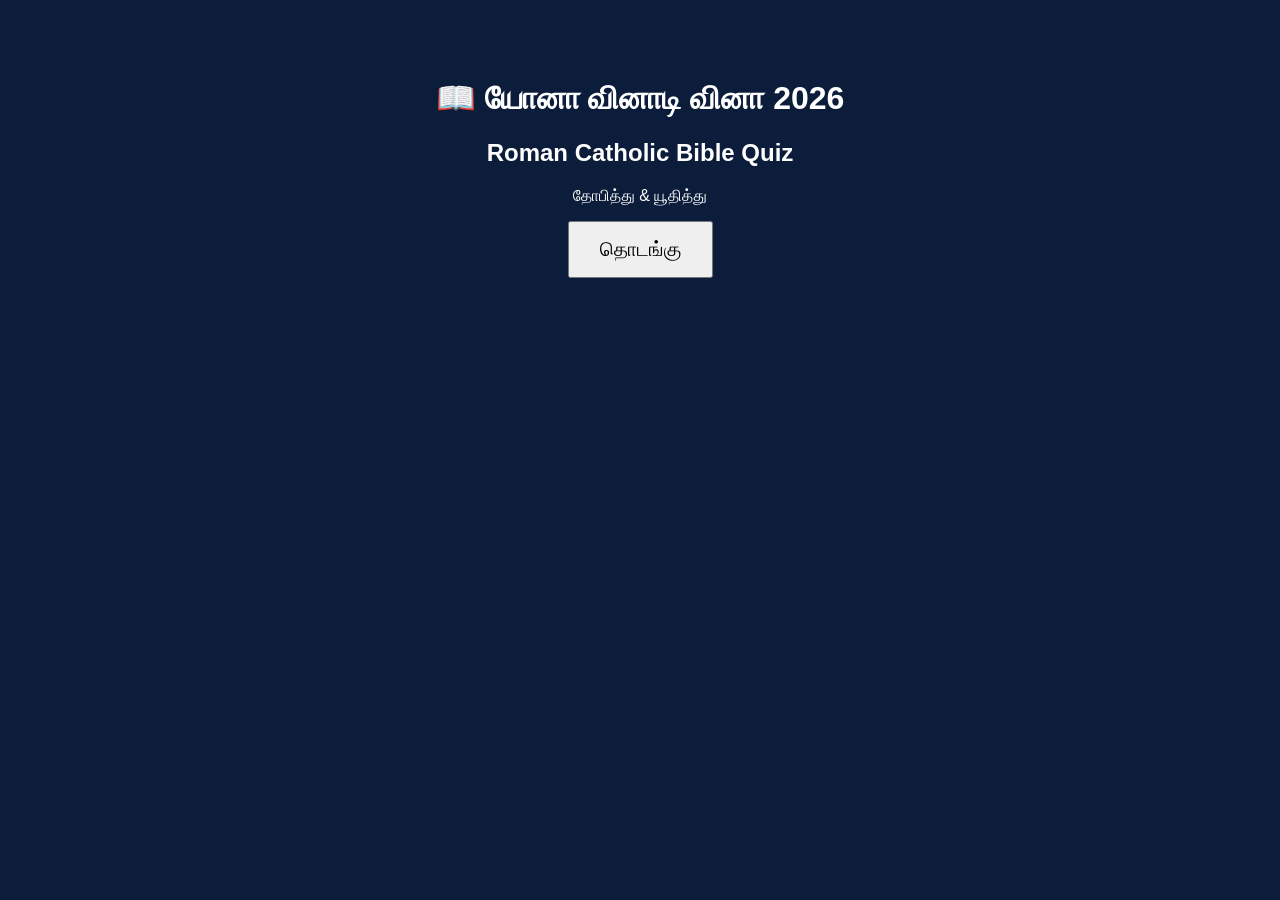
<file: index.html>
<!DOCTYPE html>
<html lang="ta">
<head>
    <meta charset="UTF-8">
    <meta name="viewport" content="width=device-width, initial-scale=1.0">
    <title>யோனா வினாடி வினா 2026</title>
</head>
<body style="font-family:Arial;text-align:center;background:#0b1d3a;color:white;padding:50px;">

<h1>📖 யோனா வினாடி வினா 2026</h1>

<h2>Roman Catholic Bible Quiz</h2>

<p>தோபித்து & யூதித்து</p>

    <a href="register.html">
<button style="padding:15px 30px;font-size:20px;">
தொடங்கு
</button>
    </a>

</body>
</html>
</file>
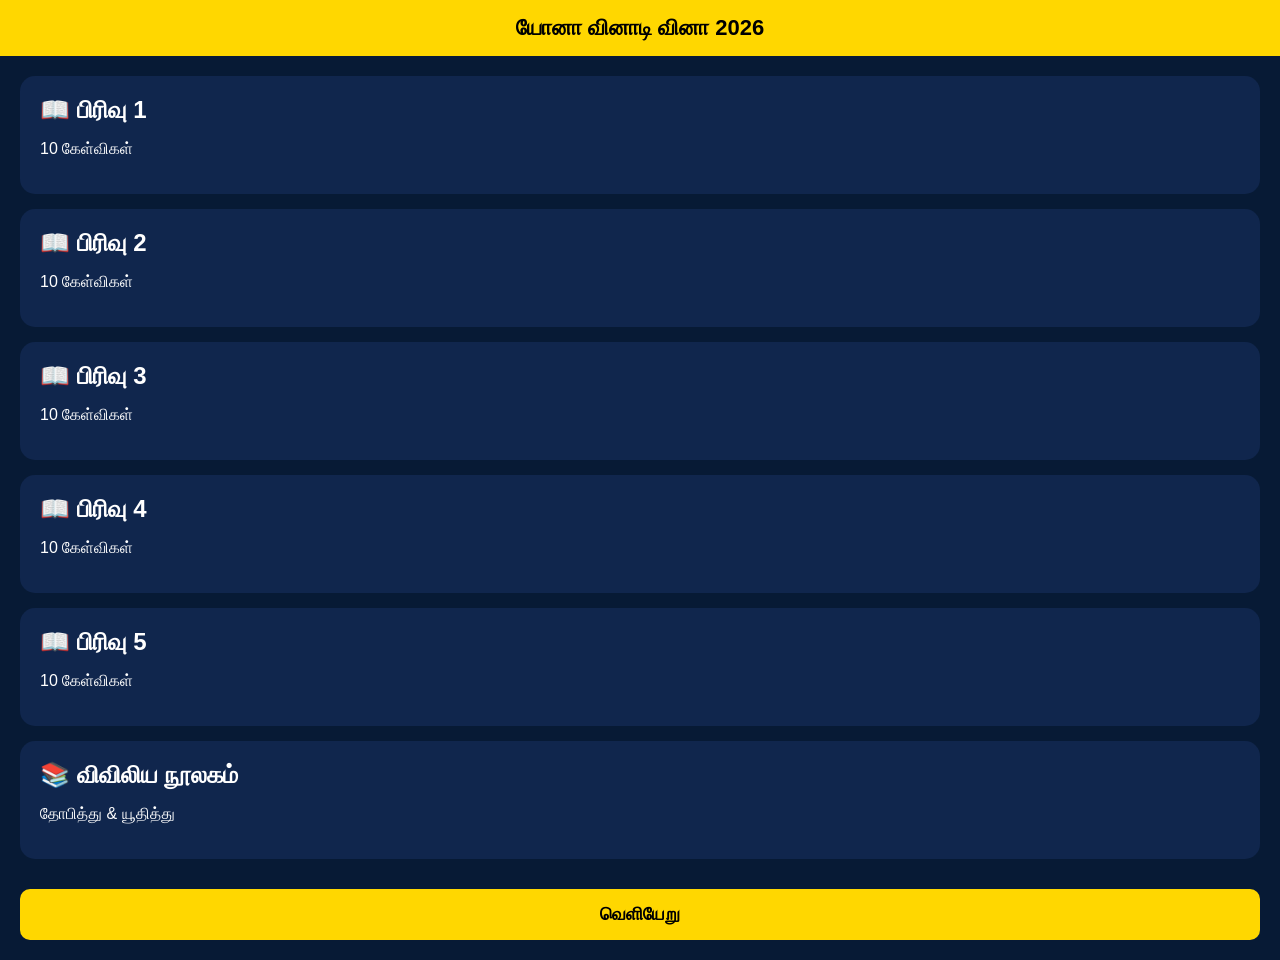
<file: dashboard.html>
<!DOCTYPE html>
<html lang="ta">
<head>
<meta charset="UTF-8">
<meta name="viewport" content="width=device-width, initial-scale=1.0">
<title>Dashboard</title>

<style>

body{
margin:0;
font-family:Arial;
background:#071a35;
color:white;
}

header{
background:gold;
color:black;
padding:15px;
text-align:center;
font-size:22px;
font-weight:bold;
}

.container{
padding:20px;
}

.card{
background:#10264d;
padding:20px;
margin-bottom:15px;
border-radius:15px;
cursor:pointer;
transition:.3s;
}

.card:hover{
background:#17396f;
transform:scale(1.02);
}

h2{
margin:0;
}

button{
width:100%;
padding:15px;
margin-top:15px;
border:none;
border-radius:10px;
font-size:18px;
background:gold;
font-weight:bold;
}

</style>

</head>

<body>

<header>
யோனா வினாடி வினா 2026
</header>

<div class="container">

<div class="card" onclick="openSection(1)">
<h2>📖 பிரிவு 1</h2>
<p>10 கேள்விகள்</p>
</div>

<div class="card" onclick="openSection(2)">
<h2>📖 பிரிவு 2</h2>
<p>10 கேள்விகள்</p>
</div>

<div class="card" onclick="openSection(3)">
<h2>📖 பிரிவு 3</h2>
<p>10 கேள்விகள்</p>
</div>

<div class="card" onclick="openSection(4)">
<h2>📖 பிரிவு 4</h2>
<p>10 கேள்விகள்</p>
</div>

<div class="card" onclick="openSection(5)">
<h2>📖 பிரிவு 5</h2>
<p>10 கேள்விகள்</p>
</div>

<div class="card" onclick="location='library.html'">
<h2>📚 விவிலிய நூலகம்</h2>
<p>தோபித்து & யூதித்து</p>
</div>

<button onclick="logout()">வெளியேறு</button>

</div>

<script>

function openSection(section){

alert("பிரிவு " + section + " திறக்கப்படுகிறது.");

window.location="section"+section+".html";

}

function logout(){

window.location="login.html";

}

</script>

</body>
</html>
</file>
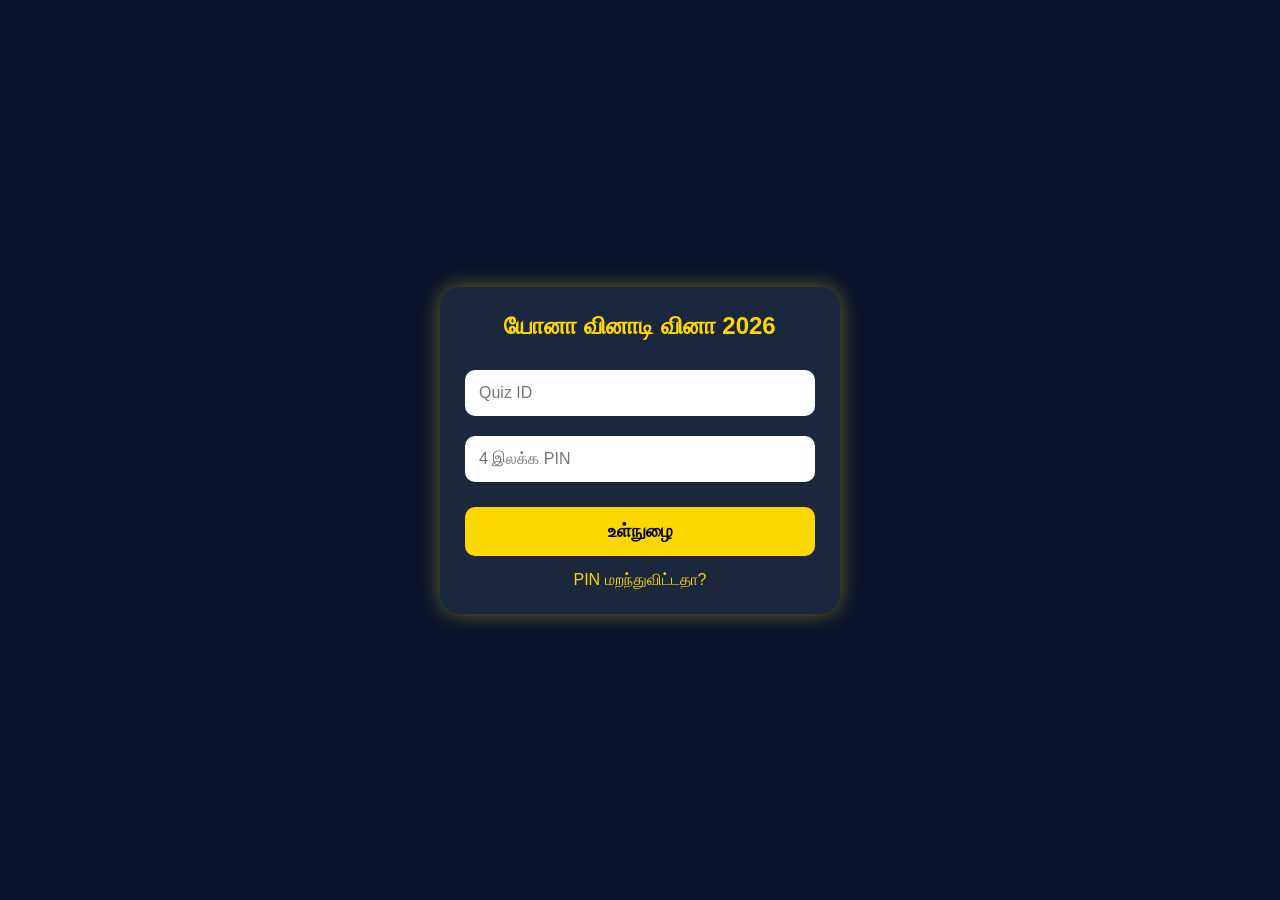
<file: login.html>
<!DOCTYPE html>
<html lang="ta">
<head>
<meta charset="UTF-8">
<meta name="viewport" content="width=device-width, initial-scale=1.0">
<title>உள்நுழை - யோனா வினாடி வினா 2026</title>

<style>
*{
margin:0;
padding:0;
box-sizing:border-box;
font-family:Arial,sans-serif;
}

body{
background:#08152d;
display:flex;
justify-content:center;
align-items:center;
height:100vh;
color:white;
}

.box{
width:90%;
max-width:400px;
background:rgba(255,255,255,.08);
padding:25px;
border-radius:20px;
box-shadow:0 0 20px rgba(255,215,0,.4);
}

h2{
text-align:center;
color:gold;
margin-bottom:20px;
}

input{
width:100%;
padding:14px;
margin:10px 0;
border:none;
border-radius:10px;
font-size:16px;
}

button{
width:100%;
padding:14px;
margin-top:15px;
background:gold;
border:none;
border-radius:10px;
font-size:18px;
font-weight:bold;
cursor:pointer;
}

button:hover{
background:#ffd700;
}

a{
color:gold;
text-decoration:none;
display:block;
text-align:center;
margin-top:15px;
}
</style>

</head>

<body>

<div class="box">

<h2>யோனா வினாடி வினா 2026</h2>

<input type="text" id="quizid" placeholder="Quiz ID">

<input type="password" id="pin" placeholder="4 இலக்க PIN">

<button onclick="login()">உள்நுழை</button>

<a href="#">PIN மறந்துவிட்டதா?</a>

</div>

<script>

function login(){

let id=document.getElementById("quizid").value;
let pin=document.getElementById("pin").value;

if(id==localStorage.getItem("quizId") &&
pin==localStorage.getItem("pin")){

alert("உள்நுழைவு வெற்றிகரமாக முடிந்தது");

window.location="rules.html";

}
else{

alert("Quiz ID அல்லது PIN தவறானது");

}

}

</script>

</body>
</html>
</file>
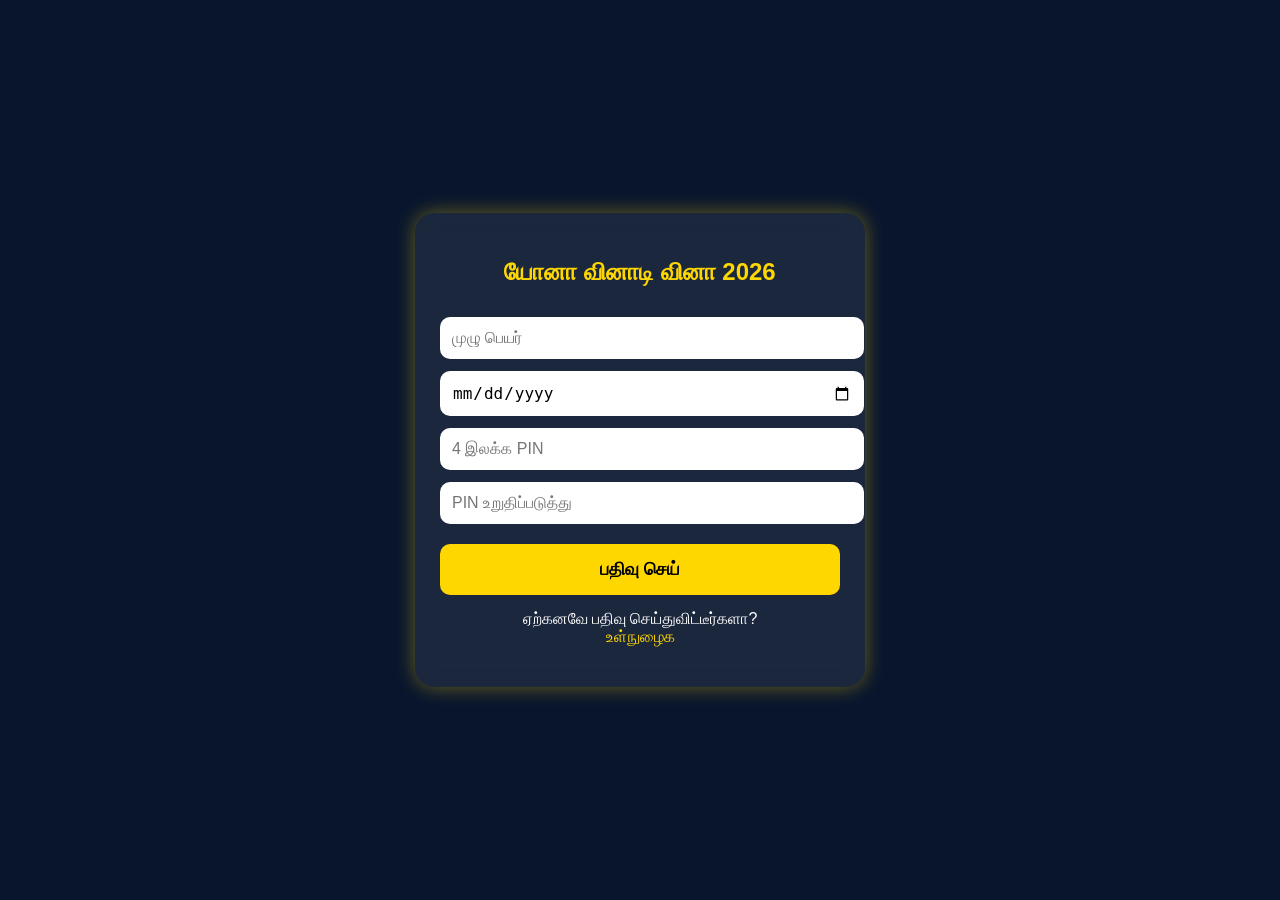
<file: register.html>
<!DOCTYPE html>
<html lang="ta">
<head>
<meta charset="UTF-8">
<meta name="viewport" content="width=device-width, initial-scale=1.0">
<title>பதிவு - யோனா வினாடி வினா 2026</title>

<style>
body{
margin:0;
padding:0;
font-family:Arial,sans-serif;
background:#08152d;
display:flex;
justify-content:center;
align-items:center;
height:100vh;
color:white;
}

.card{
width:90%;
max-width:400px;
background:rgba(255,255,255,.08);
padding:25px;
border-radius:20px;
backdrop-filter:blur(10px);
box-shadow:0 0 20px rgba(255,215,0,.4);
}

h2{
text-align:center;
color:gold;
}

input{
width:100%;
padding:12px;
margin-top:12px;
border:none;
border-radius:10px;
font-size:16px;
}

button{
width:100%;
padding:15px;
margin-top:20px;
border:none;
border-radius:10px;
background:gold;
font-size:18px;
font-weight:bold;
cursor:pointer;
}

button:hover{
background:#ffd700;
}

p{
text-align:center;
margin-top:15px;
}

a{
color:gold;
text-decoration:none;
}
</style>

</head>
<body>

<div class="card">

<h2>யோனா வினாடி வினா 2026</h2>

<input type="text" id="name" placeholder="முழு பெயர்">

<input type="date" id="dob">

<input type="password" id="pin" maxlength="4" placeholder="4 இலக்க PIN">

<input type="password" id="cpin" maxlength="4" placeholder="PIN உறுதிப்படுத்து">

<button onclick="register()">பதிவு செய்</button>

<p>
ஏற்கனவே பதிவு செய்துவிட்டீர்களா?
<br>
<a href="login.html">உள்நுழைக</a>
</p>

</div>

<script>

function register(){

let name=document.getElementById("name").value;
let dob=document.getElementById("dob").value;
let pin=document.getElementById("pin").value;
let cpin=document.getElementById("cpin").value;

if(name==""){
alert("பெயரை உள்ளிடவும்");
return;
}

if(dob==""){
alert("பிறந்த தேதியை உள்ளிடவும்");
return;
}

if(pin.length!=4){
alert("4 இலக்க PIN மட்டும்");
return;
}

if(pin!=cpin){
alert("PIN பொருந்தவில்லை");
return;
}

let quizId="RCBQ"+Math.floor(Math.random()*999999);

localStorage.setItem("quizId",quizId);
localStorage.setItem("name",name);
localStorage.setItem("dob",dob);
localStorage.setItem("pin",pin);

alert("பதிவு வெற்றிகரமாக முடிந்தது\n\nQuiz ID : "+quizId);

location.href="login.html";

}

</script>

</body>
</html>
</file>
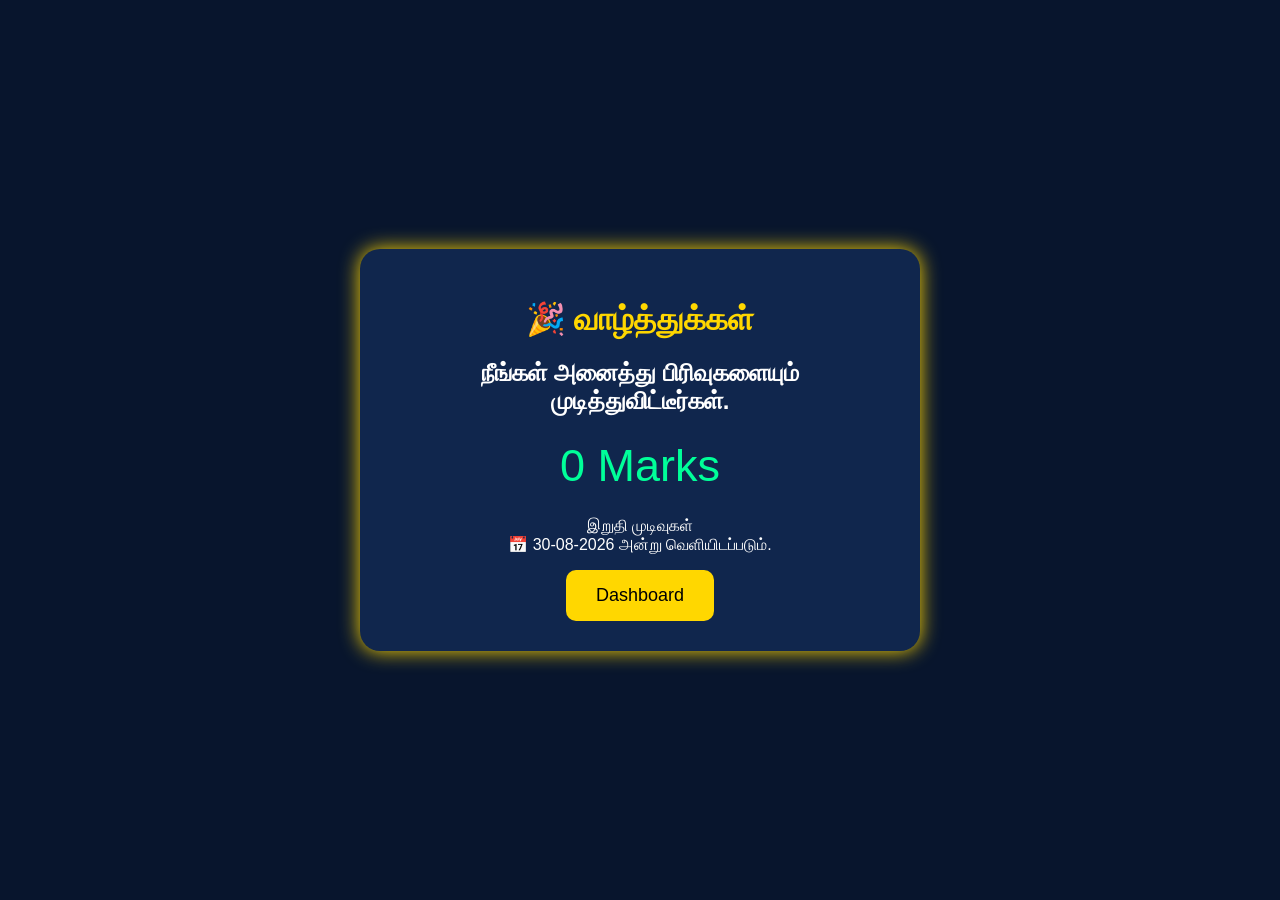
<file: result.html>
<!DOCTYPE html>
<html lang="ta">
<head>
<meta charset="UTF-8">
<meta name="viewport" content="width=device-width, initial-scale=1.0">
<title>முடிவுகள்</title>

<style>
body{
background:#08152d;
font-family:Arial;
color:white;
display:flex;
justify-content:center;
align-items:center;
height:100vh;
margin:0;
}

.card{
width:90%;
max-width:500px;
background:#10264d;
padding:30px;
border-radius:20px;
text-align:center;
box-shadow:0 0 20px gold;
}

h1{
color:gold;
}

.score{
font-size:45px;
margin:25px;
color:#00ff99;
}

button{
padding:15px 30px;
font-size:18px;
background:gold;
border:none;
border-radius:10px;
cursor:pointer;
}
</style>

</head>

<body>

<div class="card">

<h1>🎉 வாழ்த்துக்கள்</h1>

<h2>நீங்கள் அனைத்து பிரிவுகளையும் முடித்துவிட்டீர்கள்.</h2>

<div class="score" id="score">
0
</div>

<p>
இறுதி முடிவுகள்
<br>
📅 30-08-2026 அன்று வெளியிடப்படும்.
</p>

<button onclick="location='dashboard.html'">
Dashboard
</button>

</div>

<script>

let score = localStorage.getItem("score") || 0;

document.getElementById("score").innerHTML =
score + " Marks";

</script>

</body>
</html>
</file>
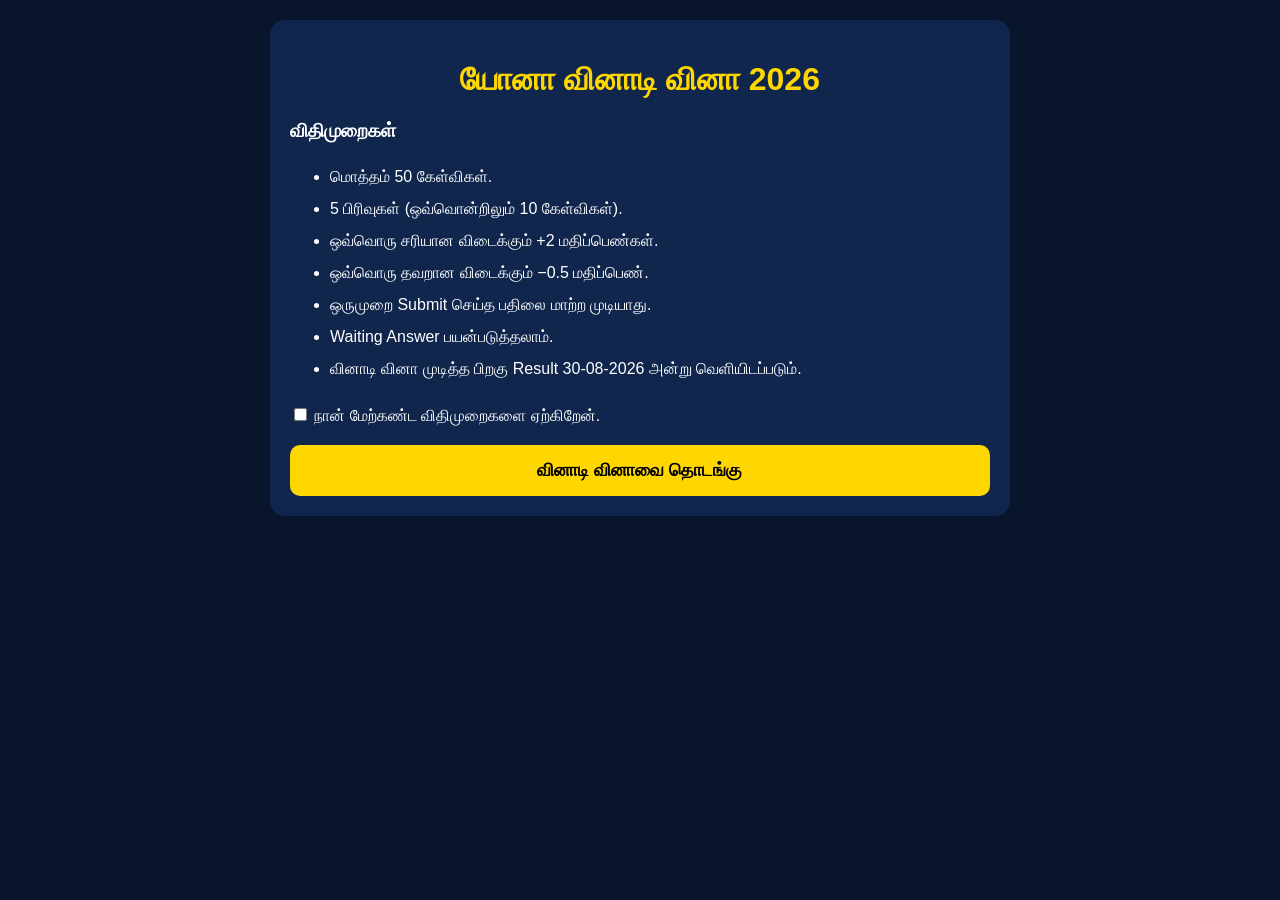
<file: rules.html>
<!DOCTYPE html>
<html lang="ta">
<head>
<meta charset="UTF-8">
<meta name="viewport" content="width=device-width, initial-scale=1.0">
<title>விதிமுறைகள்</title>

<style>
body{
font-family:Arial;
background:#08152d;
color:white;
margin:0;
padding:20px;
}

.container{
max-width:700px;
margin:auto;
background:#10264d;
padding:20px;
border-radius:15px;
}

h1{
color:gold;
text-align:center;
}

ul{
line-height:2;
}

button{
width:100%;
padding:15px;
margin-top:20px;
background:gold;
border:none;
border-radius:10px;
font-size:18px;
font-weight:bold;
cursor:pointer;
}

label{
display:block;
margin-top:20px;
}
</style>
</head>

<body>

<div class="container">

<h1>யோனா வினாடி வினா 2026</h1>

<h3>விதிமுறைகள்</h3>

<ul>
<li>மொத்தம் 50 கேள்விகள்.</li>
<li>5 பிரிவுகள் (ஒவ்வொன்றிலும் 10 கேள்விகள்).</li>
<li>ஒவ்வொரு சரியான விடைக்கும் +2 மதிப்பெண்கள்.</li>
<li>ஒவ்வொரு தவறான விடைக்கும் −0.5 மதிப்பெண்.</li>
<li>ஒருமுறை Submit செய்த பதிலை மாற்ற முடியாது.</li>
<li>Waiting Answer பயன்படுத்தலாம்.</li>
<li>வினாடி வினா முடித்த பிறகு Result 30-08-2026 அன்று வெளியிடப்படும்.</li>
</ul>

<label>
<input type="checkbox" id="agree">
நான் மேற்கண்ட விதிமுறைகளை ஏற்கிறேன்.
</label>

<button onclick="startQuiz()">வினாடி வினாவை தொடங்கு</button>

</div>

<script>
function startQuiz(){

if(document.getElementById("agree").checked){

window.location="dashboard.html";

}else{

alert("முதலில் விதிமுறைகளை ஏற்கவும்.");

}

}
</script>

</body>
</html>
</file>
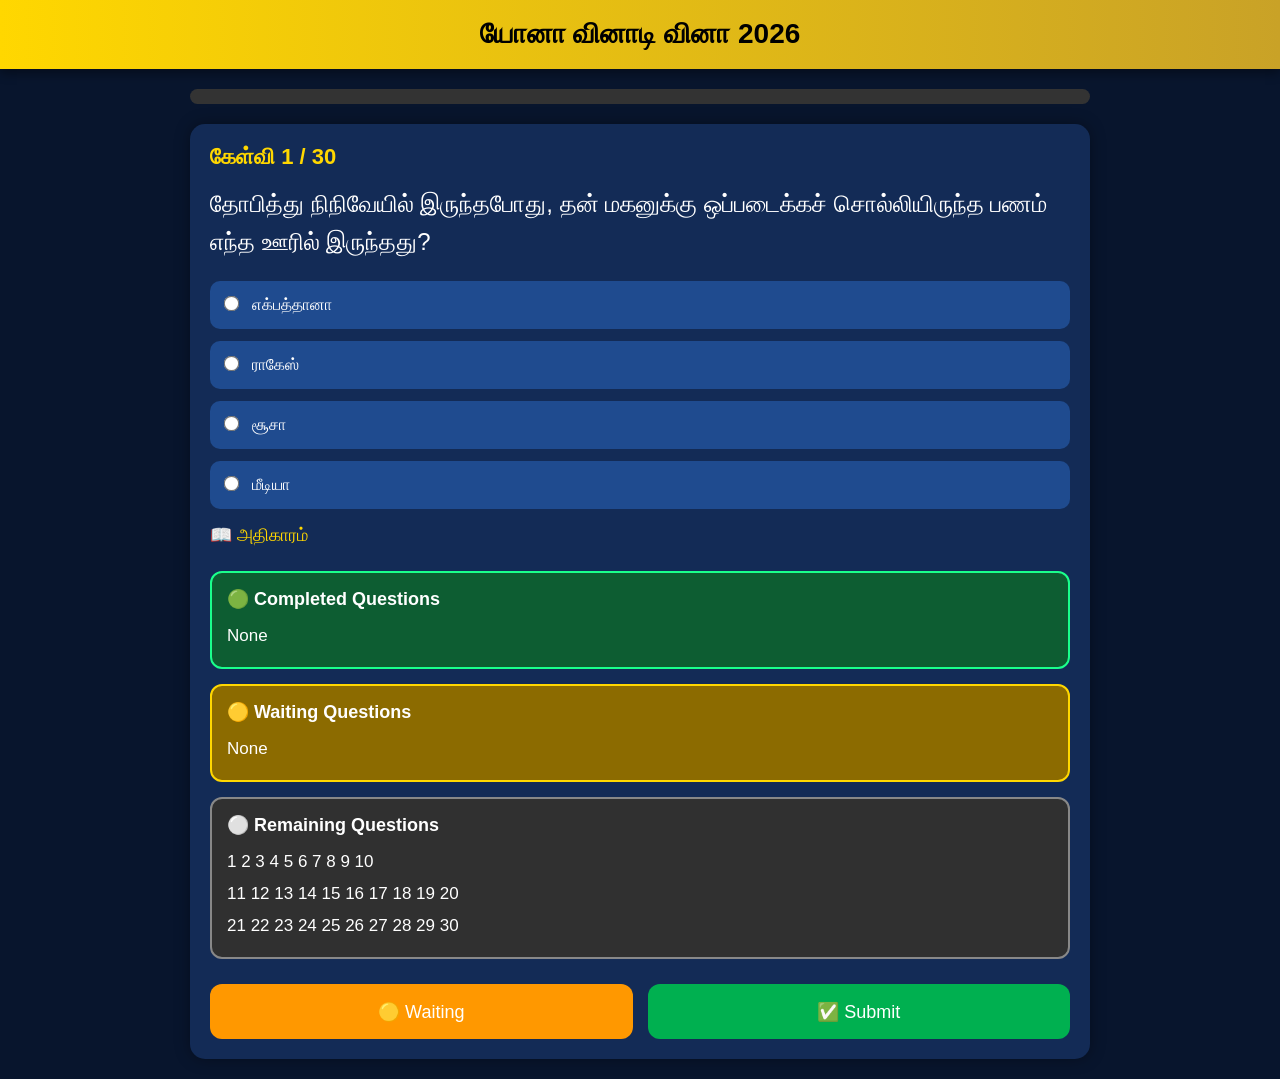
<file: section1.html>
<!DOCTYPE html>
<html lang="ta">

<head>
<meta charset="UTF-8">
<meta name="viewport" content="width=device-width, initial-scale=1.0">

<title>யோனா வினாடி வினா 2026</title>

<link rel="stylesheet" href="css/style.css">

<style>

*{
margin:0;
padding:0;
box-sizing:border-box;
font-family:Arial,sans-serif;
}

body{
background:#08152d;
color:#fff;
}

header{
background:linear-gradient(90deg,#FFD700,#C9A227);
padding:18px;
text-align:center;
font-size:28px;
font-weight:bold;
color:#000;
box-shadow:0 4px 10px rgba(0,0,0,.4);
}

.container{
width:92%;
max-width:900px;
margin:20px auto;
}

.progress{
height:15px;
background:#333;
border-radius:30px;
overflow:hidden;
margin-bottom:20px;
}

.bar{
height:100%;
width:0%;
background:#00d26a;
transition:.4s;
}

.card{
background:#132b56;
border-radius:15px;
padding:20px;
box-shadow:0 0 15px rgba(0,0,0,.35);
}

.questionNo{
font-size:22px;
color:#FFD700;
font-weight:bold;
margin-bottom:15px;
}

.question{
font-size:24px;
line-height:38px;
margin-bottom:20px;
}

.option{
display:block;
background:#1f4b8f;
padding:15px;
margin:12px 0;
border-radius:10px;
cursor:pointer;
transition:.3s;
}

.option:hover{
background:#2b64bc;
}

.option input{
margin-right:10px;
transform:scale(1.2);
}

.reference{
margin-top:15px;
font-size:18px;
color:#FFD700;
} 

    </style>
</head>

<body>

<header>
யோனா வினாடி வினா 2026
</header>

<div class="container">

<div class="progress">
<div class="bar" id="bar"></div>
</div>

<div class="card">

<div class="questionNo">
கேள்வி <span id="qNo">1</span> / 30
</div>

<div class="question" id="question">
Loading...
</div>

<div id="options"></div>

<div class="reference" id="reference">
📖 அதிகாரம்
</div>

<div class="tracker">

<div class="completedBox">
<h3>🟢 Completed Questions</h3>
<div id="completedList">None</div>
</div>

<div class="waitingBox">
<h3>🟡 Waiting Questions</h3>
<div id="waitingList">None</div>
</div>

<div class="remainingBox">
<h3>⚪ Remaining Questions</h3>
<div id="remainingList">
1 2 3 4 5 6 7 8 9 10<br>
11 12 13 14 15 16 17 18 19 20<br>
21 22 23 24 25 26 27 28 29 30
</div>
</div>

</div>

<div class="buttons">

<button class="wait">
🟡 Waiting
</button>

<button class="submit">
✅ Submit
</button>

</div>

</div>

</div>
<script src="js/questions.js"></script>
<script src="js/quiz.js"></script>

</body>
</html>
</file>
<file: css/style.css>
.tracker{
margin-top:25px;
display:flex;
flex-direction:column;
gap:15px;
}

.completedBox,
.waitingBox,
.remainingBox{

padding:15px;
border-radius:12px;

}

.completedBox{

background:#0d5d32;
border:2px solid #1aff8c;

}

.waitingBox{

background:#8c6b00;
border:2px solid gold;

}

.remainingBox{

background:#303030;
border:2px solid #888;

}

.completedBox h3,
.waitingBox h3,
.remainingBox h3{

margin:0 0 10px;
font-size:18px;

}

#completedList,
#waitingList,
#remainingList{

font-size:17px;
line-height:32px;
word-break:break-word;

}

.buttons{

display:flex;
gap:15px;
margin-top:25px;

}

.wait{

flex:1;
height:55px;
font-size:18px;
background:#ff9800;
color:#fff;
border:none;
border-radius:12px;

}

.submit{

flex:1;
height:55px;
font-size:18px;
background:#00b050;
color:#fff;
border:none;
border-radius:12px;

}
</file>
